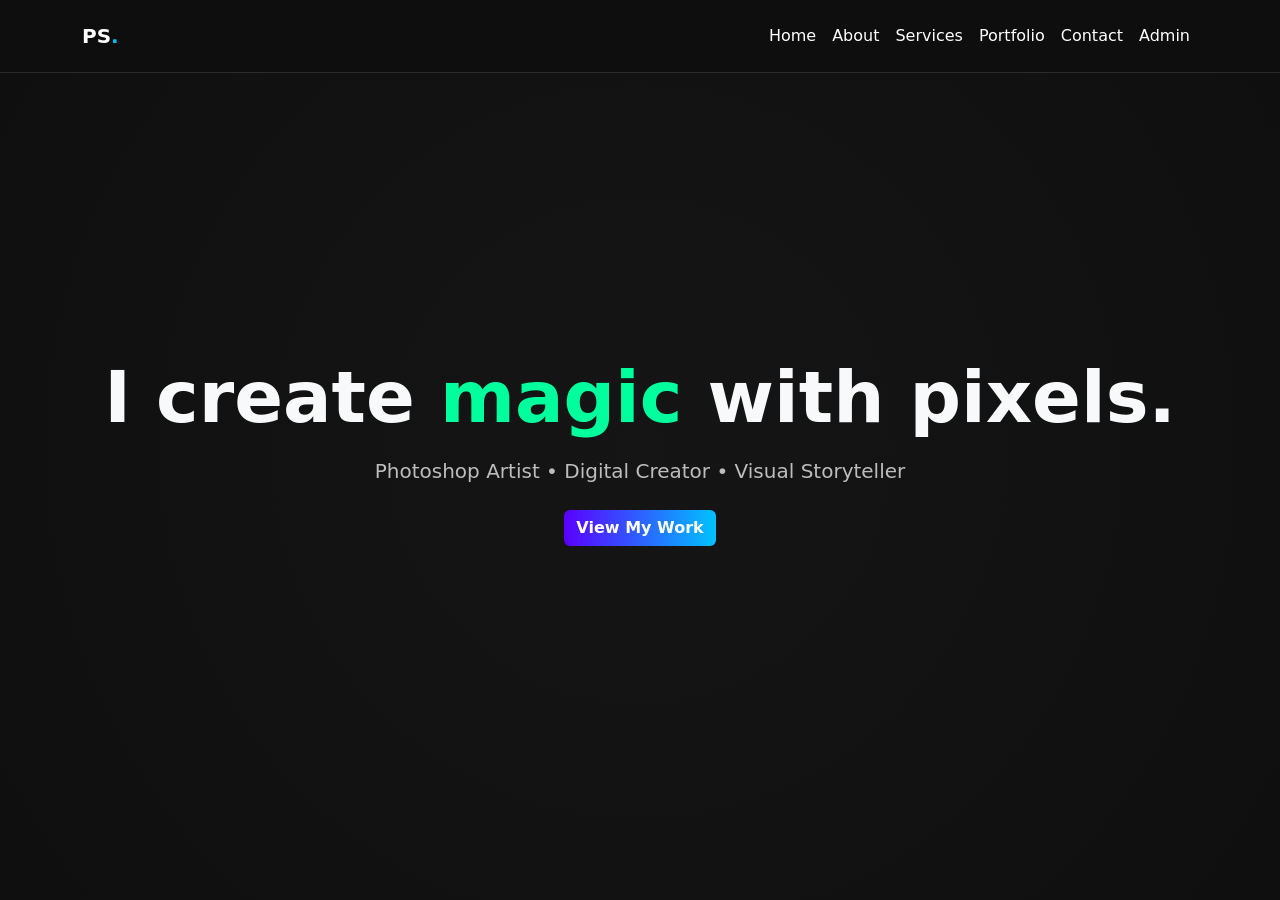
<file: photoshop-portfolio/index.html>
<!DOCTYPE html>
<html lang="en">
<head>
  <meta charset="UTF-8" />
  <meta name="viewport" content="width=device-width, initial-scale=1.0"/>
  <title>Photoshop Designer | Portfolio</title>
  <link href="https://cdn.jsdelivr.net/npm/bootstrap@5.3.3/dist/css/bootstrap.min.css" rel="stylesheet">
  <link rel="stylesheet" href="assets/css/style.css">
</head>
<body class="bg-dark text-light">
  <nav class="navbar navbar-expand-lg fixed-top py-3">
    <div class="container">
      <a class="navbar-brand fw-bold" href="index.html">PS<span class="text-accent">.</span></a>
      <button class="navbar-toggler" type="button" data-bs-toggle="collapse" data-bs-target="#navMenu">
        <span class="navbar-toggler-icon"></span>
      </button>
      <div class="collapse navbar-collapse justify-content-end" id="navMenu">
        <ul class="navbar-nav">
          <li class="nav-item"><a class="nav-link" href="index.html#home">Home</a></li>
          <li class="nav-item"><a class="nav-link" href="about.html">About</a></li>
          <li class="nav-item"><a class="nav-link" href="services.html">Services</a></li>
          <li class="nav-item"><a class="nav-link" href="portfolio.php">Portfolio</a></li>
          <li class="nav-item"><a class="nav-link" href="contact.html">Contact</a></li>
          <li class="nav-item"><a class="nav-link text-accent" href="admin/login.php">Admin</a></li>
        </ul>
      </div>
    </div>
  </nav>

  <section id="home" class="hero vh-100 d-flex align-items-center">
    <div class="container text-center">
      <h1 class="display-2 fw-bold mb-3">I create <span class="text-highlight">magic</span> with pixels.</h1>
      <p class="lead text-muted mb-4">Photoshop Artist • Digital Creator • Visual Storyteller</p>
      <a href="portfolio.php" class="btn btn-primary">View My Work</a>
    </div>
  </section>

  <script src="https://cdn.jsdelivr.net/npm/bootstrap@5.3.3/dist/js/bootstrap.bundle.min.js"></script>
</body>
</html>
</file>
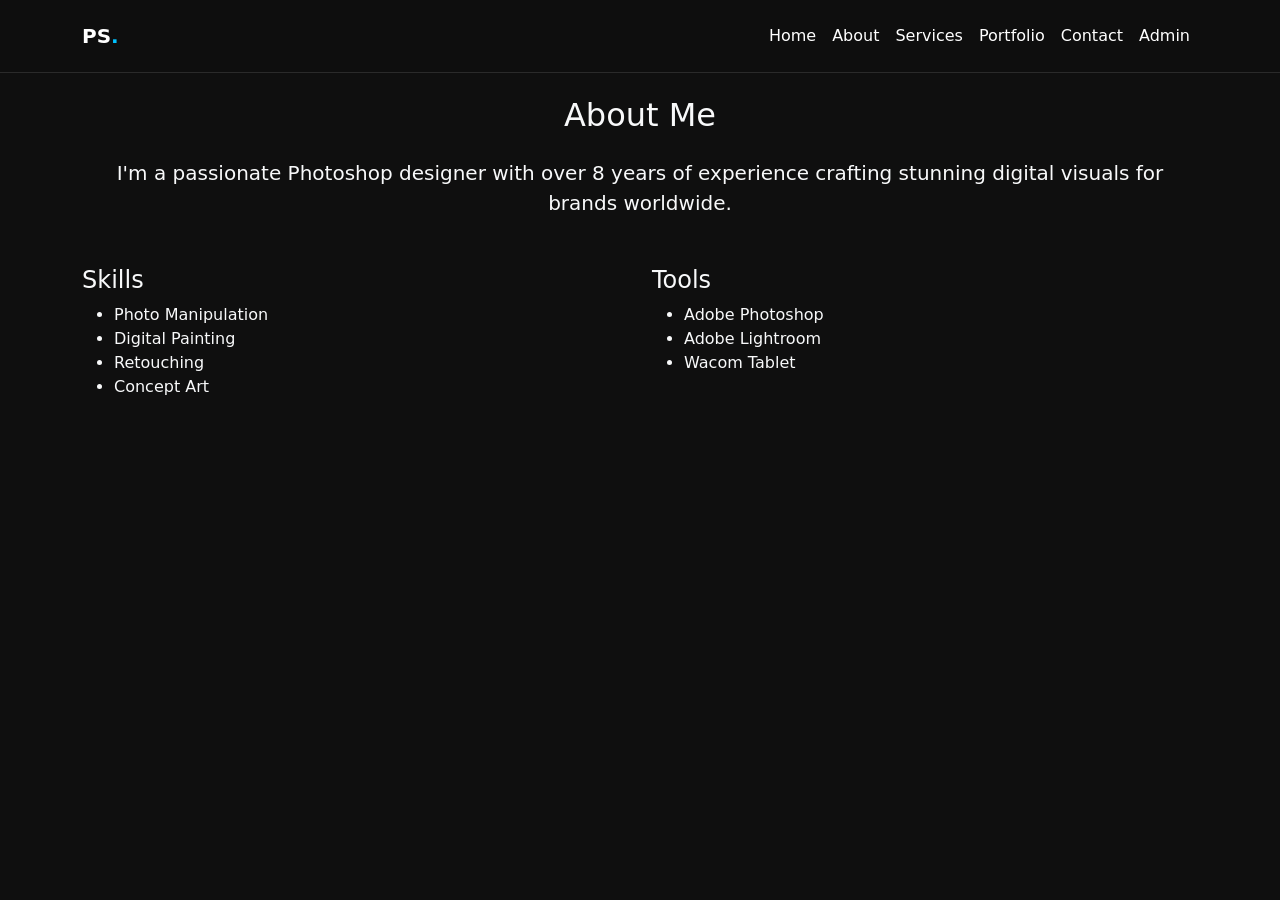
<file: photoshop-portfolio/about.html>
<!DOCTYPE html>
<html lang="en">
<head>
  <meta charset="UTF-8" />
  <meta name="viewport" content="width=device-width, initial-scale=1.0"/>
  <title>About | Photoshop Designer</title>
  <link href="https://cdn.jsdelivr.net/npm/bootstrap@5.3.3/dist/css/bootstrap.min.css" rel="stylesheet">
  <link rel="stylesheet" href="assets/css/style.css">
</head>
<body class="bg-dark text-light">
<nav class="navbar navbar-expand-lg fixed-top py-3">
    <div class="container">
      <a class="navbar-brand fw-bold" href="index.html">PS<span class="text-accent">.</span></a>
      <button class="navbar-toggler" type="button" data-bs-toggle="collapse" data-bs-target="#navMenu">
        <span class="navbar-toggler-icon"></span>
      </button>
      <div class="collapse navbar-collapse justify-content-end" id="navMenu">
        <ul class="navbar-nav">
          <li class="nav-item"><a class="nav-link" href="index.html#home">Home</a></li>
          <li class="nav-item"><a class="nav-link" href="about.html">About</a></li>
          <li class="nav-item"><a class="nav-link" href="services.html">Services</a></li>
          <li class="nav-item"><a class="nav-link" href="portfolio.php">Portfolio</a></li>
          <li class="nav-item"><a class="nav-link" href="contact.html">Contact</a></li>
          <li class="nav-item"><a class="nav-link text-accent" href="admin/login.php">Admin</a></li>
        </ul>
      </div>
    </div>
  </nav>

  <section class="py-5 mt-5">
    <div class="container">
      <h2 class="text-center mb-4">About Me</h2>
      <p class="lead text-center">I'm a passionate Photoshop designer with over 8 years of experience crafting stunning digital visuals for brands worldwide.</p>
      <div class="row mt-5">
        <div class="col-md-6">
          <h4>Skills</h4>
          <ul>
            <li>Photo Manipulation</li>
            <li>Digital Painting</li>
            <li>Retouching</li>
            <li>Concept Art</li>
          </ul>
        </div>
        <div class="col-md-6">
          <h4>Tools</h4>
          <ul>
            <li>Adobe Photoshop</li>
            <li>Adobe Lightroom</li>
            <li>Wacom Tablet</li>
          </ul>
        </div>
      </div>
    </div>
  </section>

  <script src="https://cdn.jsdelivr.net/npm/bootstrap@5.3.3/dist/js/bootstrap.bundle.min.js"></script>
</body>
</html>
</file>
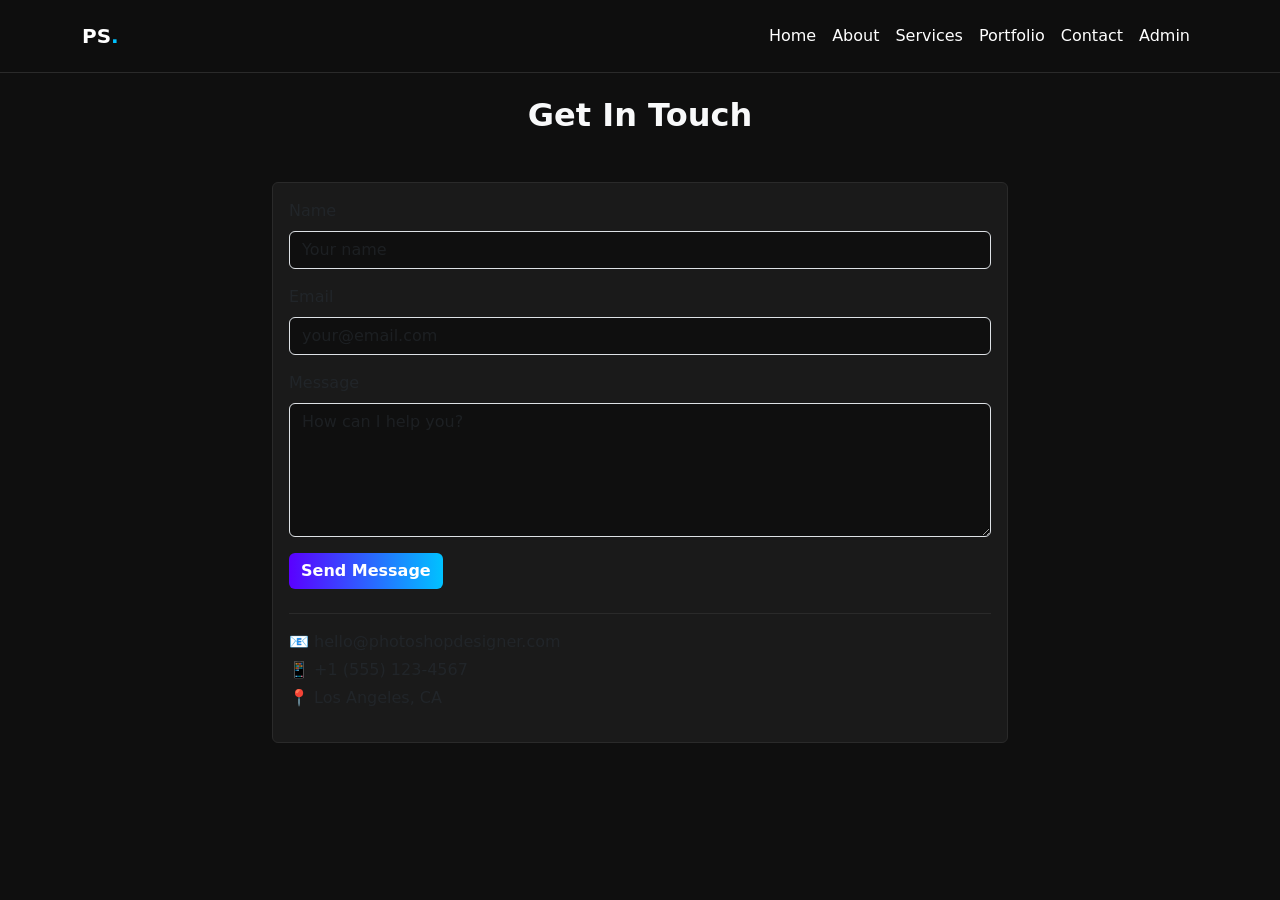
<file: photoshop-portfolio/contact.html>
<!DOCTYPE html>
<html lang="en">
<head>
  <meta charset="UTF-8" />
  <meta name="viewport" content="width=device-width, initial-scale=1.0"/>
  <title>Contact | Photoshop Designer</title>
  <link href="https://cdn.jsdelivr.net/npm/bootstrap@5.3.3/dist/css/bootstrap.min.css" rel="stylesheet">
  <link rel="stylesheet" href="assets/css/style.css">
</head>
<body class="bg-dark text-light">
  <nav class="navbar navbar-expand-lg fixed-top py-3">
    <div class="container">
      <a class="navbar-brand fw-bold" href="index.html">PS<span class="text-accent">.</span></a>
      <button class="navbar-toggler" type="button" data-bs-toggle="collapse" data-bs-target="#navMenu">
        <span class="navbar-toggler-icon"></span>
      </button>
      <div class="collapse navbar-collapse justify-content-end" id="navMenu">
        <ul class="navbar-nav">
          <li class="nav-item"><a class="nav-link" href="index.html#home">Home</a></li>
          <li class="nav-item"><a class="nav-link" href="about.html">About</a></li>
          <li class="nav-item"><a class="nav-link" href="services.html">Services</a></li>
          <li class="nav-item"><a class="nav-link" href="portfolio.php">Portfolio</a></li>
          <li class="nav-item"><a class="nav-link" href="contact.html">Contact</a></li>
          <li class="nav-item"><a class="nav-link text-accent" href="admin/login.php">Admin</a></li>
        </ul>
      </div>
    </div>
  </nav>

  <section class="py-5 mt-5">
    <div class="container">
      <h2 class="text-center mb-5 fw-bold">Get In Touch</h2>
      <div class="row justify-content-center">
        <div class="col-lg-8">
          <div class="card bg-secondary border border-muted">
            <div class="card-body">
              <form>
                <div class="mb-3">
                  <label class="form-label">Name</label>
                  <input type="text" class="form-control bg-dark text-light" placeholder="Your name">
                </div>
                <div class="mb-3">
                  <label class="form-label">Email</label>
                  <input type="email" class="form-control bg-dark text-light" placeholder="your@email.com">
                </div>
                <div class="mb-3">
                  <label class="form-label">Message</label>
                  <textarea class="form-control bg-dark text-light" rows="5" placeholder="How can I help you?"></textarea>
                </div>
                <button type="submit" class="btn btn-primary">Send Message</button>
              </form>
              <div class="mt-4 pt-3 border-top border-muted">
                <p class="mb-1">📧 hello@photoshopdesigner.com</p>
                <p class="mb-1">📱 +1 (555) 123-4567</p>
                <p>📍 Los Angeles, CA</p>
              </div>
            </div>
          </div>
        </div>
      </div>
    </div>
  </section>

  <script src="https://cdn.jsdelivr.net/npm/bootstrap@5.3.3/dist/js/bootstrap.bundle.min.js"></script>
</body>
</html>
</file>
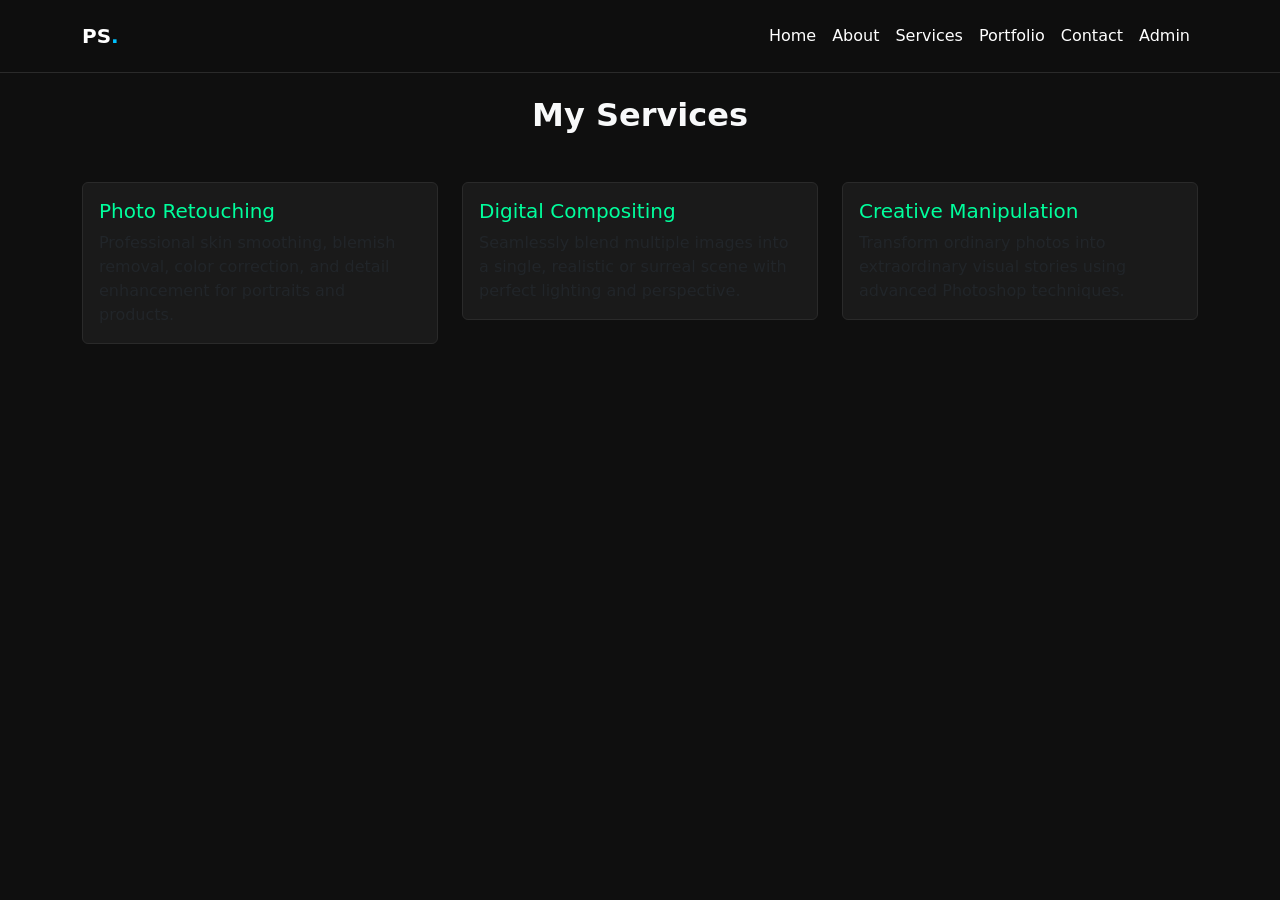
<file: photoshop-portfolio/services.html>
<!DOCTYPE html>
<html lang="en">
<head>
  <meta charset="UTF-8" />
  <meta name="viewport" content="width=device-width, initial-scale=1.0"/>
  <title>Services | Photoshop Designer</title>
  <link href="https://cdn.jsdelivr.net/npm/bootstrap@5.3.3/dist/css/bootstrap.min.css" rel="stylesheet">
  <link rel="stylesheet" href="assets/css/style.css">
</head>
<body class="bg-dark text-light">
 <nav class="navbar navbar-expand-lg fixed-top py-3">
    <div class="container">
      <a class="navbar-brand fw-bold" href="index.html">PS<span class="text-accent">.</span></a>
      <button class="navbar-toggler" type="button" data-bs-toggle="collapse" data-bs-target="#navMenu">
        <span class="navbar-toggler-icon"></span>
      </button>
      <div class="collapse navbar-collapse justify-content-end" id="navMenu">
        <ul class="navbar-nav">
          <li class="nav-item"><a class="nav-link" href="index.html#home">Home</a></li>
          <li class="nav-item"><a class="nav-link" href="about.html">About</a></li>
          <li class="nav-item"><a class="nav-link" href="services.html">Services</a></li>
          <li class="nav-item"><a class="nav-link" href="portfolio.php">Portfolio</a></li>
          <li class="nav-item"><a class="nav-link" href="contact.html">Contact</a></li>
          <li class="nav-item"><a class="nav-link text-accent" href="admin/login.php">Admin</a></li>
        </ul>
      </div>
    </div>
  </nav>

  <section class="py-5 mt-5">
    <div class="container">
      <h2 class="text-center mb-5 fw-bold">My Services</h2>
      <div class="row g-4">
        <div class="col-md-6 col-lg-4">
          <div class="card bg-secondary h-100 border border-muted">
            <div class="card-body">
              <h5 class="card-title text-highlight">Photo Retouching</h5>
              <p class="card-text">Professional skin smoothing, blemish removal, color correction, and detail enhancement for portraits and products.</p>
            </div>
          </div>
        </div>
        <div class="col-md-6 col-lg-4">
          <div class="card bg-secondary h-100 border border-muted">
            <div class="card-body">
              <h5 class="card-title text-highlight">Digital Compositing</h5>
              <p class="card-text">Seamlessly blend multiple images into a single, realistic or surreal scene with perfect lighting and perspective.</p>
            </div>
          </div>
        </div>
        <div class="col-md-6 col-lg-4">
          <div class="card bg-secondary h-100 border border-muted">
            <div class="card-body">
              <h5 class="card-title text-highlight">Creative Manipulation</h5>
              <p class="card-text">Transform ordinary photos into extraordinary visual stories using advanced Photoshop techniques.</p>
            </div>
          </div>
        </div>
      </div>
    </div>
  </section>

  <script src="https://cdn.jsdelivr.net/npm/bootstrap@5.3.3/dist/js/bootstrap.bundle.min.js"></script>
</body>
</html>
</file>
<file: photoshop-portfolio/assets/css/style.css>
:root {
  --primary: #0F0F0F;
  --secondary: #1A1A1A;
  --accent1: #5A00FF;
  --accent2: #00C2FF;
  --text-main: #FFFFFF;
  --text-muted: #BDBDBD;
  --border: #2A2A2A;
  --highlight: #00FF9D;
}

body {
  background-color: var(--primary);
  color: var(--text-main);
  font-family: 'Segoe UI', system-ui, sans-serif;
  scroll-behavior: smooth;
}

.bg-dark { background-color: var(--primary) !important; }
.text-muted { color: var(--text-muted) !important; }
.border-muted { border-color: var(--border) !important; }

.btn-primary {
  background: linear-gradient(90deg, var(--accent1), var(--accent2));
  border: none;
  font-weight: 600;
  transition: all 0.3s ease;
}
.btn-primary:hover {
  box-shadow: 0 0 15px rgba(90, 0, 255, 0.6),
              0 0 25px rgba(0, 194, 255, 0.5);
  transform: translateY(-2px);
}

.navbar {
  background-color: rgba(15, 15, 15, 0.95);
  backdrop-filter: blur(10px);
  border-bottom: 1px solid var(--border);
}
.navbar-brand, .nav-link {
  color: var(--text-main) !important;
  font-weight: 500;
  transition: color 0.2s;
}
.nav-link:hover, .nav-link.active {
  color: var(--highlight) !important;
}
.text-accent { color: var(--accent2); }

.hero {
  background: radial-gradient(circle at center, #151515 0%, var(--primary) 100%);
}

.text-highlight {
  color: var(--highlight);
  position: relative;
}
.text-highlight::after {
  content: '';
  position: absolute;
  bottom: 8px;
  left: 0;
  width: 100%;
  height: 8px;
  background: rgba(0, 255, 157, 0.2);
  z-index: -1;
}

.card {
  transition: transform 0.3s ease, box-shadow 0.3s ease;
  background-color: var(--secondary) !important;
}
.card:hover {
  transform: translateY(-5px);
  box-shadow: 0 10px 20px rgba(0, 0, 0, 0.3);
}

#categoryFilters .btn, #subcategoryFilters .btn {
  border-color: var(--border);
  color: var(--text-muted);
}
#categoryFilters .btn.active, #subcategoryFilters .btn.active {
  background: linear-gradient(90deg, var(--accent1), var(--accent2));
  color: white;
}

.modal-content {
  background-color: var(--secondary);
}
.card-img-top {
  width: 100%;
  height: auto !important;
  object-fit: cover;
}
.card {
  height: auto !important;
  background-color: #1A1A1A !important;
}

/* تغيير لون زر القائمة (Toggler) */
.navbar-toggler {
  border-color: #5A00FF !important;
}

.navbar-toggler-icon {
  background-image: url("data:image/svg+xml,%3csvg xmlns='http://www.w3.org/2000/svg' viewBox='0 0 30 30'%3e%3cpath stroke='%235A00FF' stroke-linecap='round' stroke-miterlimit='10' stroke-width='2' d='M4 7h22M4 15h22M4 23h22'/%3e%3c/svg%3e") !important;
}

/* لون الزر عند التحويم */
.navbar-toggler:hover {
  border-color: #00C2FF !important;
}

.navbar-toggler:hover .navbar-toggler-icon {
  background-image: url("data:image/svg+xml,%3csvg xmlns='http://www.w3.org/2000/svg' viewBox='0 0 30 30'%3e%3cpath stroke='%2300C2FF' stroke-linecap='round' stroke-miterlimit='10' stroke-width='2' d='M4 7h22M4 15h22M4 23h22'/%3e%3c/svg%3e") !important;
}
</file>
